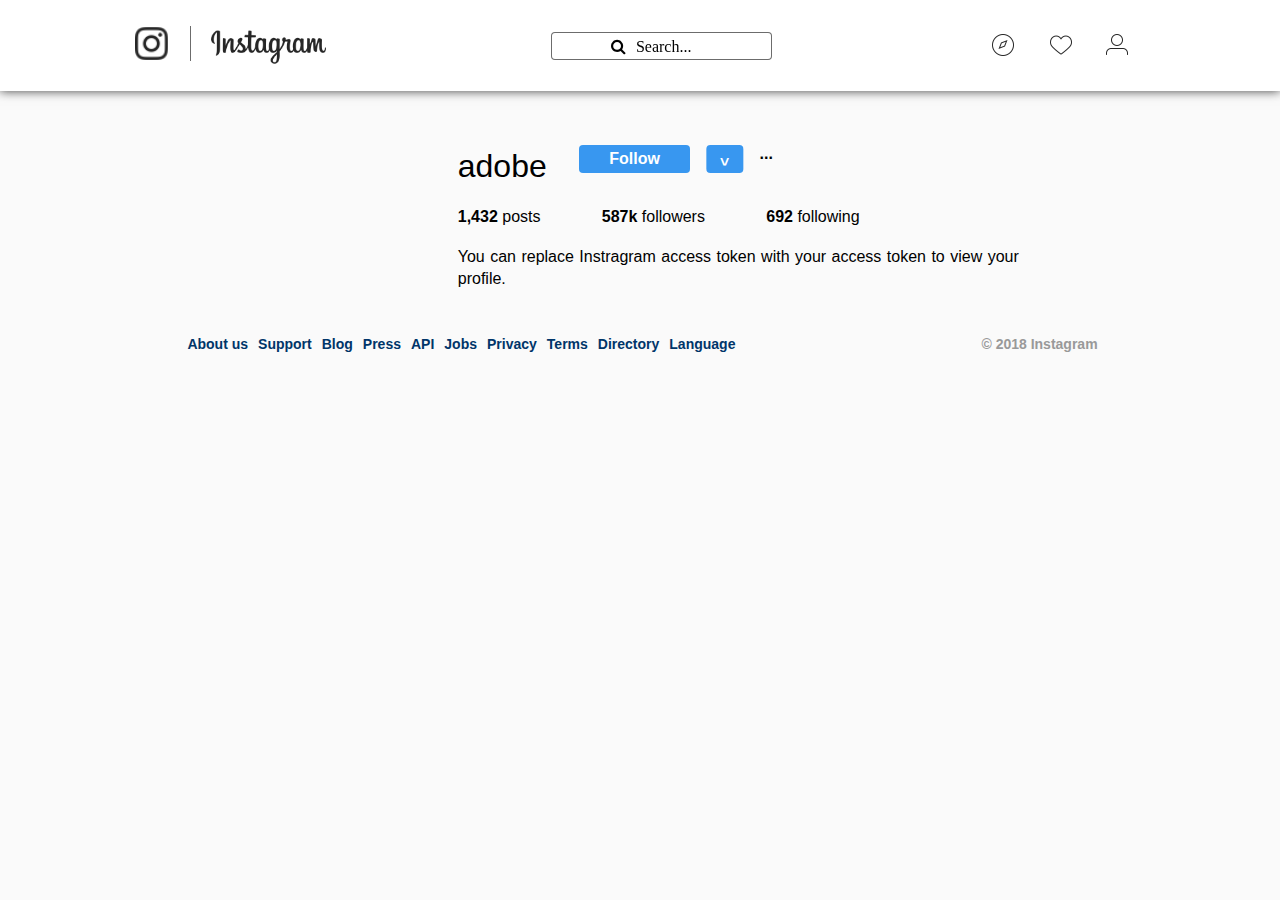
<file: index.html>
<!doctype html>
<html lang="en">
    <head>
        <title>Instagram photos and videos</title>
        <meta charset="utf-8">
        <meta id="viewport" name="viewport" content="width=device-width, initial-scale=1">
        <link rel="stylesheet" href="https://cdnjs.cloudflare.com/ajax/libs/font-awesome/4.7.0/css/font-awesome.min.css">
        <script src="https://ajax.googleapis.com/ajax/libs/jquery/3.2.1/jquery.min.js"></script>
        <link rel="stylesheet" href="css/style.css">
        <script src="js/script.js"></script>
    </head>
    <body>
        <nav id="customnav" class="customnav">
            <div class="customnav-child">
                <div class="customnav-child-child">
                    <div>
                        <img src="img/instagram_icon.png" class="nav-icons-left" />
                        <div id="nav-seperator-line" class="nav-seperator-line"></div>
                        <img id="instatext" src="img/instagram_text.png" class="nav-icons-left textimage" />
                    </div>
                    <div class="navsearchsegment">
                        <input id="navsearchinput" class="navsearchinput" type="text" value="" />
                        <div id="navsearchinputplaceholder" class="navsearchinputplaceholder">
                            <span>
                                <i class="fa fa-search" style="float:left" aria-hidden="true"></i>
                                <div style="float:left; margin-left: 10px;">Search...</div>
                            </span>
                        </div>
                    </div>
                    
                    <div style="display:flex; min-width:154px; justify-content:space-between">
                        <img class="nav-right-icons first" src="img/insta-compass.png" />
                        <img class="nav-right-icons" src="img/insta-like.png" />
                        <img class="nav-right-icons" src="img/insta_user.png" />
                    </div>
                </div>
            </div>
        </nav>
        <div class="profile-main-body" id="profile-main-body">
            <div class="body-header">
                <div id="image-container" class="image-container"></div>
                <div class="profile-info-container">
                    <div class="profile-info-header">
                        <div id="profile-info-header-username" class="profile-info-header-username">adobe</div>
                        <div class="profile-info-header-follow-split">
                            <div class="profile-info-header-follow curz">Follow</div>
                            <div class="profile-info-header-follow-more curz">^</div>
                            <div class="profile-info-header-follow-dots curz">...</div>
                        </div>
                    </div>
                    <div class="profile-info-followers">
                        <div class="profile-info-followers-stats first"><b>1,432 </b>posts</div>
                        <div class="profile-info-followers-stats curz"><b>587k </b>followers</div>
                        <div class="profile-info-followers-stats curz"><b>692 </b>following</div>
                    </div>
                    <div class="profile-info-bio">
                        You can replace Instragram access token with your access token to view your profile.
                    </div>
                </div>
            </div>
            <div class="profile-info-bio-mobile">
                You can replace Instragram access token with your access token to view your profile.
            </div>
            <div id="profile-body" class="profile-body"></div>
        </div>
        <footer class="profile-footer">
            <div class="profile-footer-child">
                <div class="footer-links">
                    <a class="insta-footer-anchor" href="#">
                        About us
                    </a>
                    <a class="insta-footer-anchor" href="#">
                        Support
                    </a>
                    <a class="insta-footer-anchor" href="#">
                        Blog
                    </a>
                    <a class="insta-footer-anchor" href="#">
                        Press
                    </a>
                    <a class="insta-footer-anchor" href="#">
                        API
                    </a>
                    <a class="insta-footer-anchor" href="#">
                        Jobs
                    </a>
                    <a class="insta-footer-anchor" href="#">
                        Privacy
                    </a>
                    <a class="insta-footer-anchor" href="#">
                        Terms
                    </a>
                    <a class="insta-footer-anchor" href="#">
                        Directory
                    </a>
                    <a class="insta-footer-anchor" href="#">
                        Language
                    </a>
                </div>
                <div class="insta-copyright">© 2018 Instagram</div>
            </div>
        </footer>
    </body>
</html>
</file>
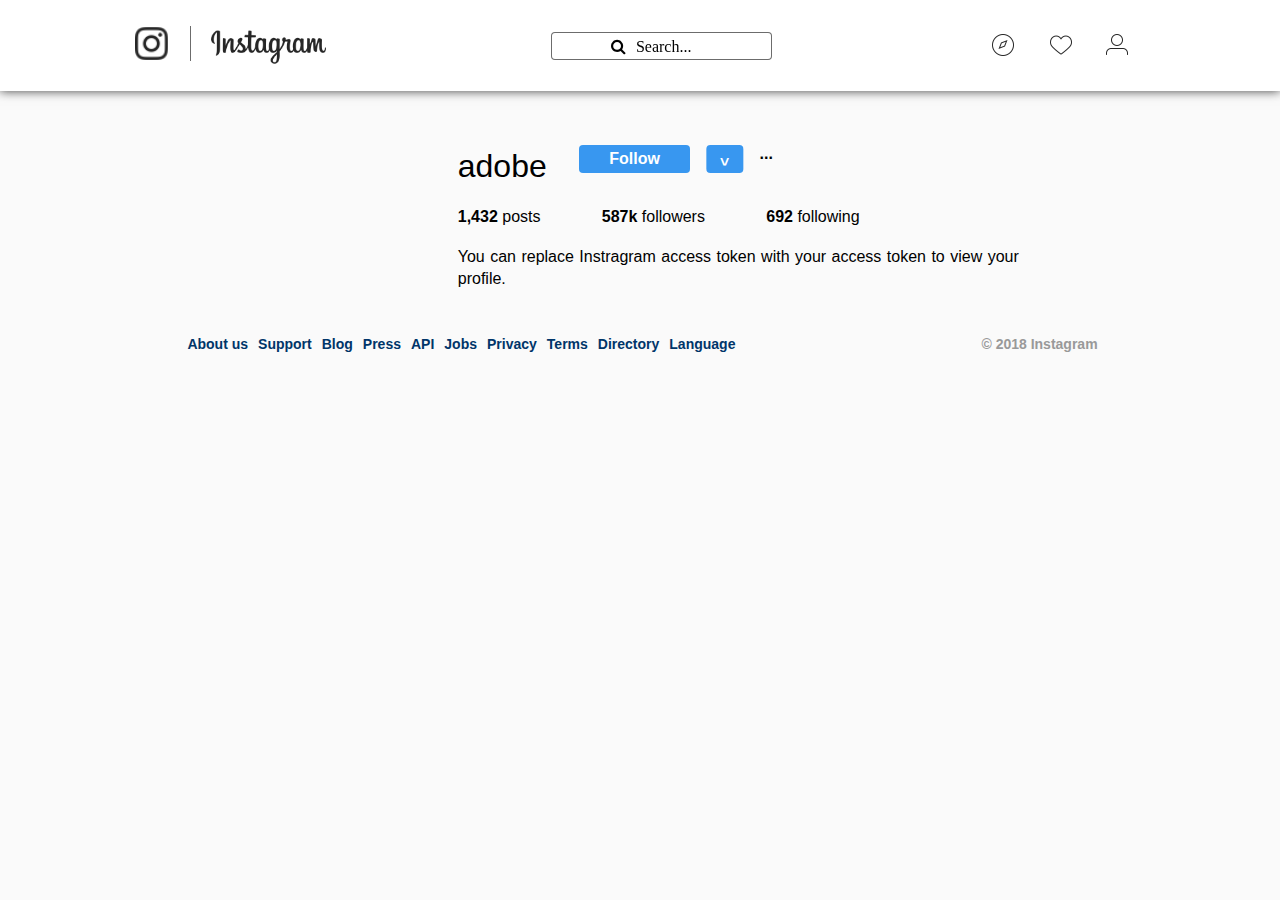
<file: profile.html>
<!doctype html>
<html lang="en">
    <head>
        <title>Instagram photos and videos</title>
        <meta charset="utf-8">
        <meta id="viewport" name="viewport" content="width=device-width, initial-scale=1">
        <link rel="stylesheet" href="https://cdnjs.cloudflare.com/ajax/libs/font-awesome/4.7.0/css/font-awesome.min.css">
        <script src="https://ajax.googleapis.com/ajax/libs/jquery/3.2.1/jquery.min.js"></script>
        <link rel="stylesheet" href="css/style.css">
        <script src="js/script.js"></script>
    </head>
    <body>
        <nav id="customnav" class="customnav">
            <div class="customnav-child">
                <div class="customnav-child-child">
                    <div>
                        <img src="img/instagram_icon.png" class="nav-icons-left" />
                        <div id="nav-seperator-line" class="nav-seperator-line"></div>
                        <img id="instatext" src="img/instagram_text.png" class="nav-icons-left textimage" />
                    </div>
                    <div class="navsearchsegment">
                        <input id="navsearchinput" class="navsearchinput" type="text" value="" />
                        <div id="navsearchinputplaceholder" class="navsearchinputplaceholder">
                            <span>
                                <i class="fa fa-search" style="float:left" aria-hidden="true"></i>
                                <div style="float:left; margin-left: 10px;">Search...</div>
                            </span>
                        </div>
                    </div>
                    
                    <div style="display:flex; min-width:154px; justify-content:space-between">
                        <img class="nav-right-icons first" src="img/insta-compass.png" />
                        <img class="nav-right-icons" src="img/insta-like.png" />
                        <img class="nav-right-icons" src="img/insta_user.png" />
                    </div>
                </div>
            </div>
        </nav>
        <div class="profile-main-body" id="profile-main-body">
            <div class="body-header">
                <div id="image-container" class="image-container"></div>
                <div class="profile-info-container">
                    <div class="profile-info-header">
                        <div id="profile-info-header-username" class="profile-info-header-username">adobe</div>
                        <div class="profile-info-header-follow-split">
                            <div class="profile-info-header-follow curz">Follow</div>
                            <div class="profile-info-header-follow-more curz">^</div>
                            <div class="profile-info-header-follow-dots curz">...</div>
                        </div>
                    </div>
                    <div class="profile-info-followers">
                        <div class="profile-info-followers-stats first"><b>1,432 </b>posts</div>
                        <div class="profile-info-followers-stats curz"><b>587k </b>followers</div>
                        <div class="profile-info-followers-stats curz"><b>692 </b>following</div>
                    </div>
                    <div class="profile-info-bio">
                        You can replace Instragram access token with your access token to view your profile.
                    </div>
                </div>
            </div>
            <div class="profile-info-bio-mobile">
                You can replace Instragram access token with your access token to view your profile.
            </div>
            <div id="profile-body" class="profile-body"></div>
        </div>
        <footer class="profile-footer">
            <div class="profile-footer-child">
                <div class="footer-links">
                    <a class="insta-footer-anchor" href="#">
                        About us
                    </a>
                    <a class="insta-footer-anchor" href="#">
                        Support
                    </a>
                    <a class="insta-footer-anchor" href="#">
                        Blog
                    </a>
                    <a class="insta-footer-anchor" href="#">
                        Press
                    </a>
                    <a class="insta-footer-anchor" href="#">
                        API
                    </a>
                    <a class="insta-footer-anchor" href="#">
                        Jobs
                    </a>
                    <a class="insta-footer-anchor" href="#">
                        Privacy
                    </a>
                    <a class="insta-footer-anchor" href="#">
                        Terms
                    </a>
                    <a class="insta-footer-anchor" href="#">
                        Directory
                    </a>
                    <a class="insta-footer-anchor" href="#">
                        Language
                    </a>
                </div>
                <div class="insta-copyright">© 2018 Instagram</div>
            </div>
        </footer>
    </body>
</html>
</file>
<file: css/style.css>
body {
    margin: 0px;
    background:#fafafa;
}
input {
    outline: none;
}

/* custom reusables */

.curz {
    cursor: pointer;
}

/* custom reusables end */


.customnav{
    position: fixed;
    z-index: 10;
    top: 0px;
    width: 100vw;
    background: white;
    padding: 26px 0px;
    transition: all 0.5s;
    -webkit-box-shadow: 0px 0px 10px 0px rgba(0,0,0,0.75);
    -moz-box-shadow: 0px 0px 10px 0px rgba(0,0,0,0.75);
    box-shadow: 0px 0px 10px 0px rgba(0,0,0,0.75);
}
.customnav.animateIG{
    padding: 0px 0px;
}
.customnav-child {
    margin: auto;
    max-width:1010px;
}
.customnav-child-child {
    display:flex;
    justify-content: space-between;
    align-items: center;
}
.nav-icons-left {
    height:35px;
    width:auto;
    float: left;
    cursor: pointer;
}
.nav-icons-left.textimage {
    margin-top: 4px;
    transition: all 0.5s;
}
.nav-icons-left.textimage.animateIG {
    cursor: default;
    opacity: 0;
}
.nav-seperator-line {
    height:35px;
    border-right: solid 1px #262626ad;
    margin: 0px 20px;
    float: left;
    transition: all 0.5s;
}
.nav-seperator-line.animateIG{
    opacity: 0;
}
.navsearchsegment{
    height:28px;
    width:215px;
}
.navsearchinput {
    position:absolute;
    height:24px;
    width:215px;
    border-radius: 4px;
    border:solid 1px #262626ad;
}
.navsearchinputplaceholder {
    position:absolute;
    margin-top: 6px;
    margin-left: 60px;
}
.nav-right-icons {
    cursor: pointer;
    padding: 0px 15px 0px 15px;
}
.nav-right-icons.first {
    padding-left: 0px;
}
.profile-main-body{
    width: 100%;
    margin: auto;
    margin-top:125px;
}
.body-header{
    display: flex;
    justify-content: space-around;
    width: 75%;
    margin: auto;
    align-items: center;
}
.image-container{
    height: 150px;
    width: 150px;
}
.image-profile{
    border-radius: 50%;
    height: 100%;
    width: 100%;
}
.profile-info-container{
    max-width: 613px;
    width: 55vw;
}
.profile-info-header{
    display: flex;
    align-items: center;
    font-family: sans-serif;
}
.profile-info-header-username{
    font-size: 32px;
    margin: 20px 4% 0px 0px;
}
.profile-info-header-follow-split{
    display: flex;
    margin: 20px 0px 15px 0px;
}
.profile-info-header-follow{
    color: white;
    padding: 5px 30px;
    margin: 0% 5%;
    border-radius: 4px;
    background: #3897f0;
    font-weight: 600;
}
.profile-info-header-follow-more{
    color: white;
    padding: 5px 14px;
    margin: 0% 5%;
    transform: rotate(180deg);
    border-radius: 4px;
    background: #3897f0;
    font-weight: 600;
}
.profile-info-header-follow-dots{
    margin: 0px 5% 8px 5%;
    font-weight: 600;
}
.profile-info-followers{
    display: flex;
    font-family: sans-serif;
    margin: 20px 0px;
}
.profile-info-followers-stats{
    font-size: 16px;
    margin: 0% 5%;
}
.profile-info-followers-stats.first{
    margin: 0px 5% 0px 0px;
}
.profile-info-bio{
    font-family: sans-serif;
    margin: 20px 0px;
    line-height: 1.4em;
    word-spacing: 1px;
}
.profile-info-bio-mobile{
    display: none;
    font-family: sans-serif;
    /* margin: 20px 0px; */
    font-size: 0.9em;
    line-height: 1.5em;
    word-spacing: 3px;
    width: 90%;
    margin: 15px auto;
}
.profile-body{
    margin: 0px 13vw;
}
.profile-body-three{
    position: relative;
    float: left;
    margin: 1vw;
    height: 22vw;
    width: 22vw;
}
.profile-body-image-container{
    position: absolute;
    height: 100%;
    width: 100%;
}
.profile-body-image-layer{
    position: absolute;
    background: none;
    height: 100%;
    width: 100%;
    display: flex;
    justify-content: center;
    align-items: center;
    color: white;
    opacity: 0;
    transition: all 0.25s;
}
.profile-body-image-layer:hover{
    position: absolute;
    background: #00000063;
    opacity: 1;
}
.profile-body-layer-icons-cont {
    display: flex;
    align-items: center;
    margin: 0px 15px;
}
.profile-footer{
    margin: 25px 0px 35px 0px;
    font-family: sans-serif;
    font-weight: 600;
    font-size: 14px;
}
.profile-footer-child{
    width: 71.5vw;
    display: flex;
    margin: auto;
    justify-content: space-between;
}
.footer-links{
    display: flex;
}
.insta-footer-anchor{
    margin: 0px 5px;
    text-decoration: none;
    color:#003569;
}
.insta-copyright{
    color: #999;
}
@media screen and (max-width: 1024px) {
    .profile-body {
        margin: 0px 1vw;
    }
    .profile-body-three {
        height: 30vw;
        width: 30vw;
    }
    .body-header{
        width: 90%;
    }
}
@media screen and (max-width: 768px) {
    .profile-body-three {
        margin: 0.5vw;
    }
    .navsearchsegment{
        display: none;
    }
    .nav-right-icons {
        cursor: pointer;
        padding: 0px 10px 0px 10px;
    }
    .profile-info-header{
        flex-wrap: wrap;
    }
    .image-container {
        height: 100px;
        width: 100px;
    }
    .profile-info-bio{
        display: none;
    }
    .profile-info-bio-mobile{
        display: block;
    }
    .profile-footer-child{
        flex-wrap: wrap;
        justify-content: center;
    }
    .footer-links{
        justify-content: center;
        flex-wrap: wrap;
    }
}
</file>
